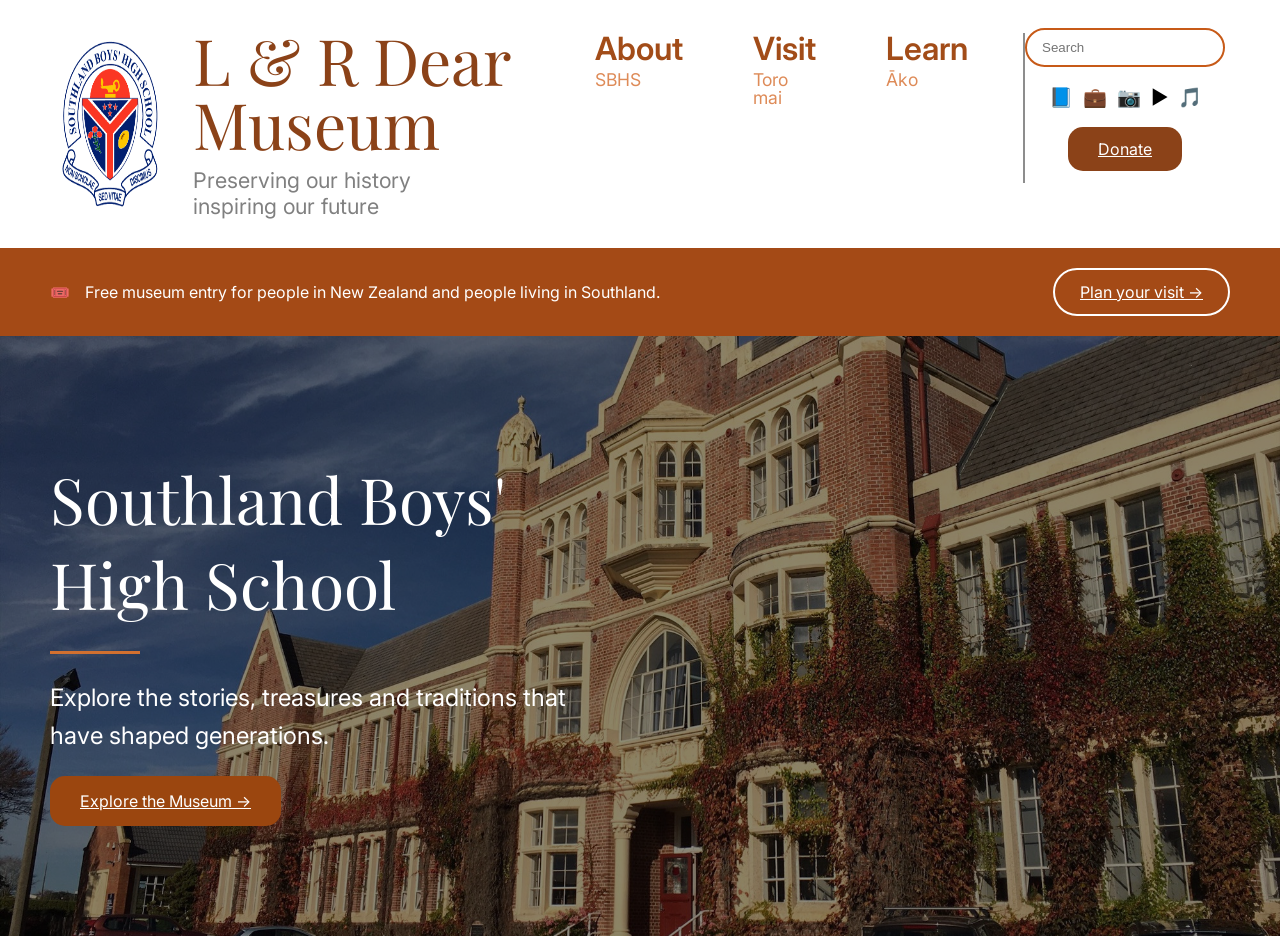
<file: index.html>
<!DOCTYPE html>
<html lang="en">
<head>
    <meta charset="UTF-8">
    <meta name="viewport" content="width=device-width, initial-scale=1.0">
    <title>L & R Dear Museum</title>
    
    <link rel="stylesheet" href="style.css">
    <link href="https://fonts.googleapis.com/css2?family=Playfair+Display:wght@400;500&family=Inter:wght@300;400;500;600&display=swap" rel="stylesheet">
</head>
<body>
 
     <!-- ================= HEADER SECTION ================= -->

    <header>
        
         <!-- Museum logo and title -->
        <div class="logo-section">
         
              <!-- School logo -->
            <img src="images/menulogo_wo.png" alt="SBHS Logo">

            <!-- Museum name and slogan -->
        <div class="museum-text">
            <h1>L & R Dear Museum</h1>
 
           

            <p>
                Preserving our history<br>
                inspiring our future
            </p>
    
            </div>
        </div>
   


        <!-- Navigation menu -->
    <nav class="main-nav">

    <div class="nav-links">

        <a href="about.html">
            <span class="nav-heading">About</span>
            <span class="nav-sub">SBHS</span>
        </a>

        <a href="visit.html">
            <span class="nav-heading">Visit</span>
            <span class="nav-sub">Toro mai</span>
        </a>

        <a href="learn.html">
            <span class="nav-heading">Learn</span>
            <span class="nav-sub">Āko</span>
        </a>

    </div>

    <div class="nav-line"></div>

</nav>
   
  <!-- Search, social media and donate section -->
<div class="header-right">
  
        <!-- Search bar -->
    <form action="search.html">

    <input
        type="search"
        name="q"
        placeholder="Search">

</form>


            <!-- Social media icons -->
    <div class="socials">
     <span>📘</span>
     <span>💼</span>
     <span>📷</span>
     <span>▶️</span>
     <span>🎵</span>
  </div>

      <!-- Donate button -->
  <a href="donate.html" class="donate-btn">
       Donate
  </a>
   
 </div>
 
 </header>

    <!-- ================= INFORMATION BAR ================= -->

    <section class="notice-bar">

         <!-- Free entry information -->
    <div class="notice-content">
        <span>🎟️</span>

        <p>
            Free museum entry for people in New Zealand and people living in Southland.
        </p>
</div>

     <!-- Visit planning button -->
        <a href="visit.html" class="visit-btn">
            Plan your visit →
        </a>
   
</section>


<!-- ================= HERO SECTION ================= -->
<section class="hero">

    <!-- Dark overlay -->
    <div class="overlay"></div>

    <!-- Hero content -->
    <div class="hero-content">

        <h2>
            Southland Boys' High School
        </h2>

        <div class="line"></div>

        <p>
            Explore the stories, treasures and traditions
            that have shaped generations.
        </p>

        <a href="about.html" class="explore-btn">
            Explore the Museum →
        </a>

    </div>

</section>

</section> 
</body>
</html>
</file>
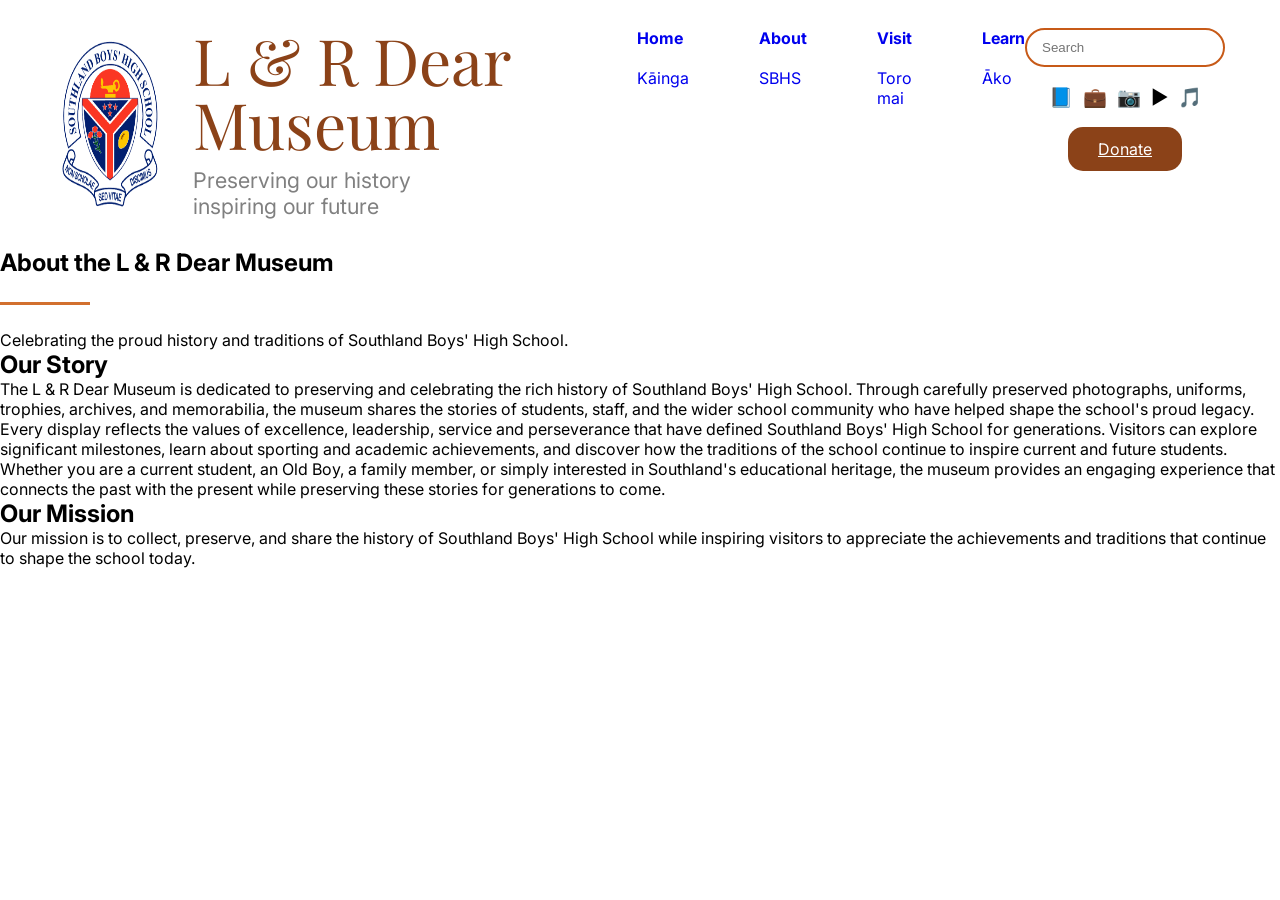
<file: about.html>
<!DOCTYPE html>
<html lang="en">
<head>
    <meta charset="UTF-8">
    <meta name="viewport" content="width=device-width, initial-scale=1.0">
    <title>About | L & R Dear Museum</title>

    <link rel="stylesheet" href="style.css">
    <link href="https://fonts.googleapis.com/css2?family=Playfair+Display:wght@400;500&family=Inter:wght@300;400;500;600&display=swap" rel="stylesheet">
</head>

<body>

<!-- ================= HEADER ================= -->

<header>

    <div class="logo-section">

        <img src="images/menulogo_wo.png" alt="SBHS Logo">

        <div class="museum-text">
            <h1>L & R Dear Museum</h1>

            <p>
                Preserving our history<br>
                inspiring our future
            </p>
        </div>

    </div>

    <nav>

        <div class="nav-links">

            <a href="index.html">
                <strong>Home</strong><br>
                Kāinga
            </a>

            <a href="about.html">
                <strong>About</strong><br>
                SBHS
            </a>

            <a href="visit.html">
                <strong>Visit</strong><br>
                Toro mai
            </a>

            <a href="learn.html">
                <strong>Learn</strong><br>
                Āko
            </a>

        </div>

    </nav>

    <div class="header-right">

        <form action="search.html">
            <input type="search" placeholder="Search">
        </form>

        <div class="socials">
            <span>📘</span>
            <span>💼</span>
            <span>📷</span>
            <span>▶️</span>
            <span>🎵</span>
        </div>

        <a href="donate.html" class="donate-btn">
            Donate
        </a>

    </div>

</header>

<!-- ================= ABOUT HERO ================= -->

<section class="about-hero">

    <div class="about-overlay"></div>

    <div class="about-hero-content">

        <h1>About the L & R Dear Museum</h1>

        <div class="line"></div>

        <p>
            Celebrating the proud history and traditions of Southland Boys' High School.
        </p>

    </div>

</section>

<!-- ================= ABOUT CONTENT ================= -->

<section class="about-content">

    <div class="about-card">

    <h2>Our Story</h2>

    <p>
         The L & R Dear Museum is dedicated to preserving and celebrating the rich history of Southland Boys' High School. Through carefully preserved photographs, uniforms, trophies, archives, and memorabilia, the museum shares the stories of students, staff, and the wider school community who have helped shape the school's proud legacy.

         Every display reflects the values of excellence, leadership, service and perseverance that have defined Southland Boys' High School for generations. Visitors can explore significant milestones, learn about sporting and academic achievements, and discover how the traditions of the school continue to inspire current and future students.

         Whether you are a current student, an Old Boy, a family member, or simply interested in Southland's educational heritage, the museum provides an engaging experience that connects the past with the present while preserving these stories for generations to come.


    <h2>Our Mission</h2>

    <p>
        Our mission is to collect, preserve, and share the history of Southland Boys' High School while inspiring visitors to appreciate the achievements and traditions that continue to shape the school today.
    </p>

</section>

</body>
</html>
</file>
<file: style.css>
*{ 
    margin:0;
    padding:0;
    box-sizing:border-box;
}

/*General page style*/

body{
    font-family:'Inter', sans-serif;
    background:white;
}

/* ================= HEADER ================= */

header{
    display:flex;
    justify-content:space-between;
    align-items:flex-start;
    padding:28px 55px;
    background:white;
}

.logo-section{
    display:flex;
    gap:28px;
}

.logo-section img{
    width:110px;
    height:auto;

}

.museum-text h1{
    font-family:'Playfair Display', serif;
    Color:#8b4218;
    font-size:4rem;
    font-weight:400;
    line-height:1;
}

.museum-text p{
    color:grey;
    margin-top:12px;
    font-size:1.35rem;
    line-height:1.2;
}

/* ================= NAVIGATION ================= */

.main-nav{
    display:flex;
    align-items:flex-start;
    gap:55px;
    margin-top:5px;
}

.nav-links{
    display:flex;
    gap:70px;
}

.nav-links a{
    display:flex;
    flex-direction:column;
    text-decoration:none;
}

.nav-heading{
    font-size:2rem;
    font-weight:600;
    color:#a24c18;
    line-height:1;
}

.nav-sub{
    margin-top:6px;
    font-size:1.1rem;
    color:#de8b58;
    line-height:1;
}

.nav-links a:hover .nav-heading{
    color:#7b3713;
}

.nav-links a:hover .nav-sub{
    color:#a24c18;
}

.nav-line{
    width:2px;
    height:150px;
    background:#8d8d8d;
}

.header-right{
    display:flex;
    flex-direction:column;
    align-items:center;
    gap:18px;

}

.header-right input{
    width:200px;
    padding:10px 15px;
    border:2px solid #c75a18;
    border-radius:25px;

}

.socials{
    display:flex;
    gap:10px;
    font-size: 1.2rem;
}

.donate-btn{
    background:#8b4218;
    color:white;
    border:none;
    padding:12px 30px;
    border-radius:15px;
    display:inline-block;
}

/* NOTICE BAR */

.notice-bar{
    background:#a44a16;
    color:white;

    display:flex;
    justify-content:space-between;
    align-items:center;

    padding:20px 50px;
}

.notice-content{
    display:flex;
    align-items:center;
    gap:15px;
}

.visit-btn{
    background:transparent;
    border:2px solid white;
    color:white;
    padding:12px 25px;
    border-radius:25px;
    cursor:pointer;

}

/*HERO*/

.hero{
    position:relative;
    height:600px;

    background-image:url("images/school.jpg");
    background-size:cover;
    background-position:center;
}

.overlay{
    position:absolute;
    inset:0;
    background:rgba(0,0,0,0.45);
}

.hero-content{
    position:relative;
    z-index:1;

    color:white;

    max-width:650px;
    padding:120px 50px;
   
}

.hero-content h2{
    font-family:'Playfair Display', serif;
}

.line{
    width:90px;
    height:3px;
    background:#d2702f;
    margin:25px 0;
    
}

.hero-content h2{
    font-family:'Playfair Display', serif;
    font-size:4rem;
    font-weight:400;
}

.line{
    width:90px;
    height:3px;
    background:#d2702f;
    margin:25px 0;
}

.hero-content p{
    font-size:1.5rem;
    line-height:1.6;
    margin-bottom:35px;
}

.explore-btn{
    background:#9b460f;
    color:white;
    border:none;
    padding:15px 30px;
    border-radius:15px;
    cursor:pointer;
}

/* RESPONSIVE */

@media (max-width: 900px){

    header{
        flex-direction:column;
        gap:30px;
    }

    .nav-links{
        flex-direction:column;
        gap:15px;
    }

    .notice-bar{
        flex-direction:column;
        gap:15px;
        text-align:center;
    }

    .hero-content h2{
        font-size:3rem;
    }
}
</file>
